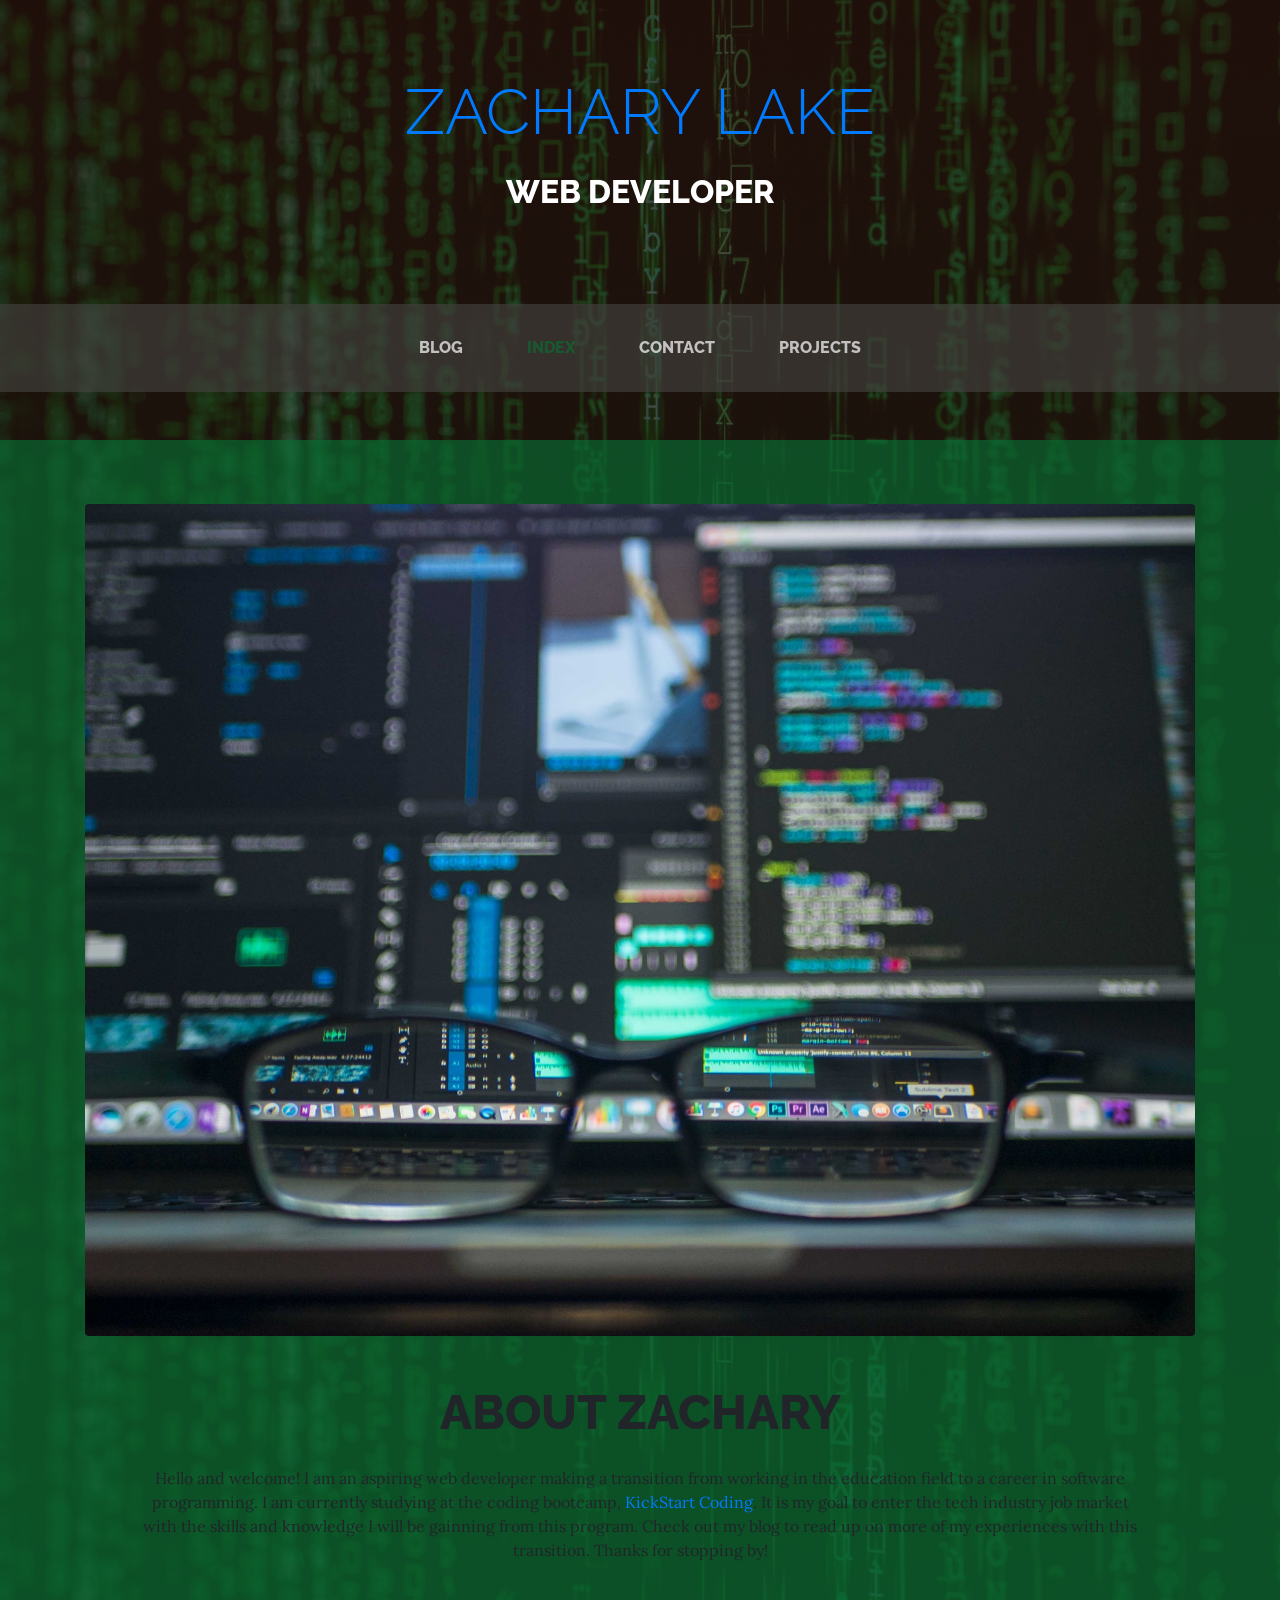
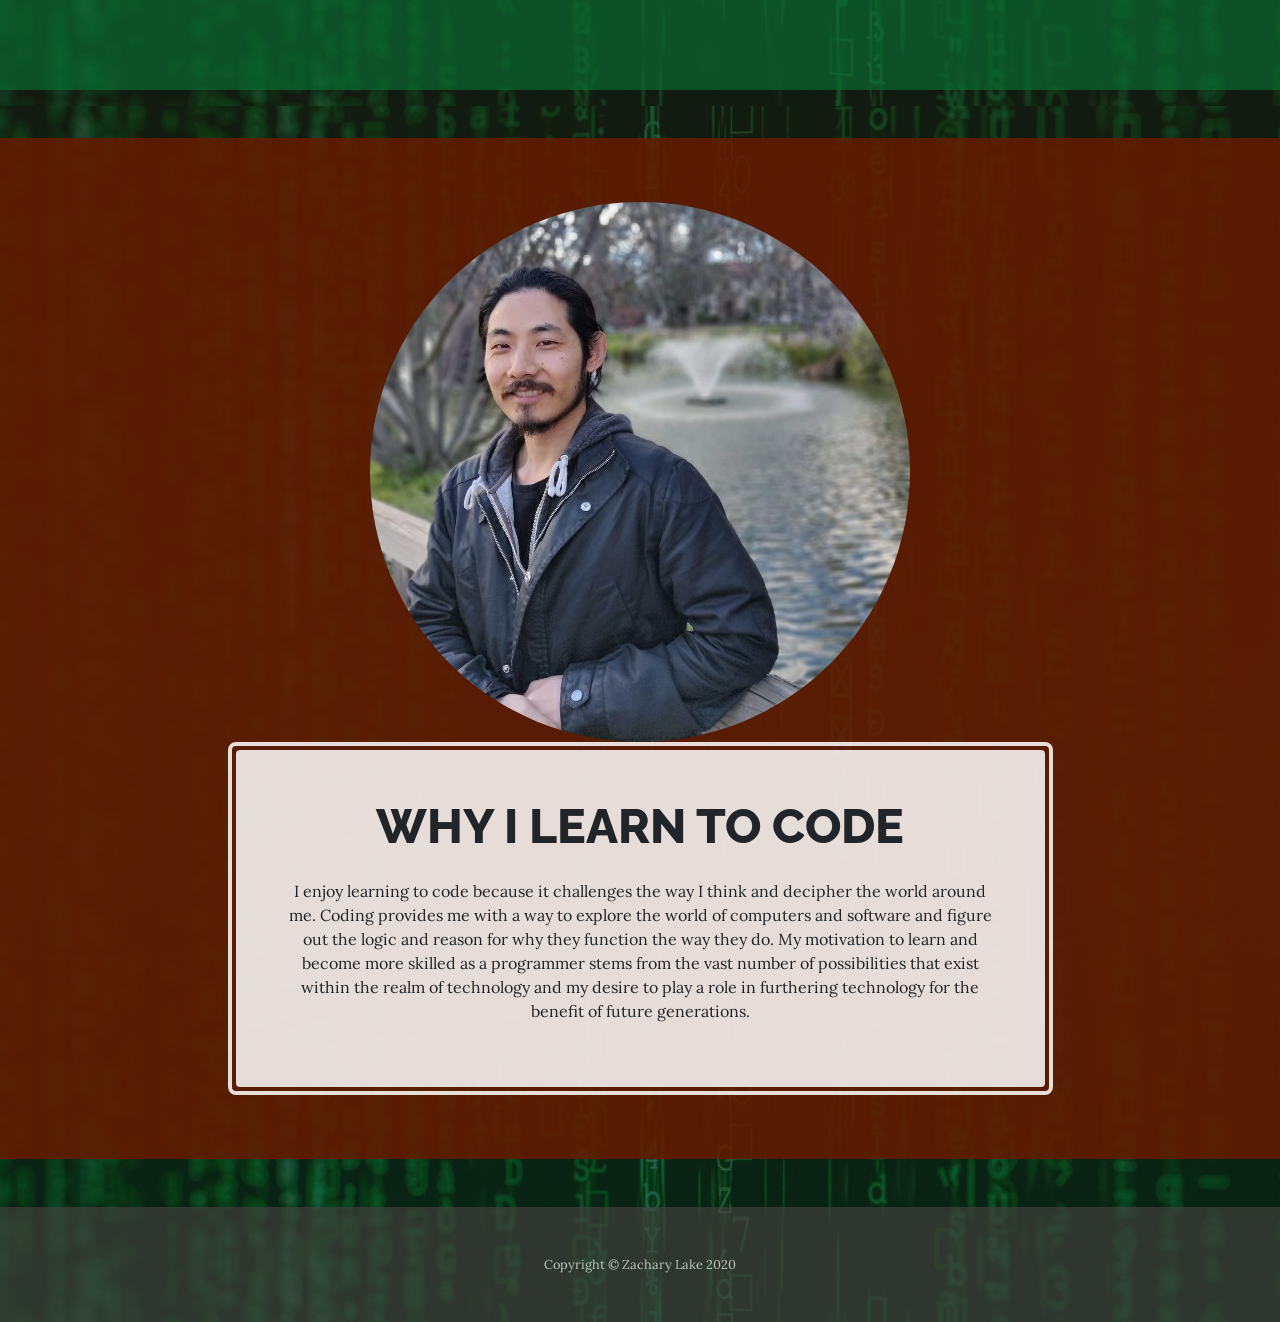
<file: docs/index.html>
<!DOCTYPE html>
<html lang="en">
    <head>
        <meta charset="utf-8">
        <meta name="viewport" content="width=device-width, initial-scale=1, shrink-to-fit=no">

        <title>index</title>

        <!-- Boostrap Styling Link-->
        <link rel="stylesheet" href="https://stackpath.bootstrapcdn.com/bootstrap/4.4.1/css/bootstrap.min.css" integrity="sha384-Vkoo8x4CGsO3+Hhxv8T/Q5PaXtkKtu6ug5TOeNV6gBiFeWPGFN9MuhOf23Q9Ifjh" crossorigin="anonymous">
    
        <!-- Custom styles -->
        <link rel="stylesheet" href="./css/style.css">
        
        <!--Custom Fonts -->
        <link href="https://fonts.googleapis.com/css?family=Raleway:100,100i,200,200i,300,300i,400,400i,500,500i,600,600i,700,700i,800,800i,900,900i&display=swap" rel="stylesheet">
        <link href="https://fonts.googleapis.com/css?family=Lora:400i,700,700i&display=swap" rel="stylesheet">

        <!--Contact Links-->
        <link rel="stylesheet" href="https://cdnjs.cloudflare.com/ajax/libs/font-awesome/4.7.0/css/font-awesome.min.css">


    </head>

    <body>
        <h1 class="site-heading text-center text-white d-none d-lg-block">
            <span class="site-heading-upper text-primary mb-3">Zachary Lake</span>
            <span class="site-heading-lower">Web Developer</span>
        </h1>

         <!-- Navigation -->
         <nav class="navbar navbar-expand-lg navbar-dark py-lg-4 mb-5" id="mainNav">
            <div class="container">
                <a class="navbar-brand text-uppercase text-expanded font-weight-bold d-lg-none" href="index.html">Zachary Lake</a>
                <button class="navbar-toggler" type="button" data-toggle="collapse" data-target="#navbarMenu" aria-controls="navbarMenu" aria-expanded="false" aria-label="Toggle navigation">
                    <span class="navbar-toggler-icon"></span>
                </button>
                <div class="collapse navbar-collapse" id="navbarMenu">
                    <ul class="navbar-nav mx-auto">
                        
                            <li class="nav-item  px-lg-4">
                                <a class="nav-link text-uppercase text-expanded" href="blog.html">blog</a>
                            </li>
                        
                            <li class="nav-item active px-lg-4">
                                <a class="nav-link text-uppercase text-expanded" href="index.html">index</a>
                            </li>
                        
                            <li class="nav-item  px-lg-4">
                                <a class="nav-link text-uppercase text-expanded" href="contact.html">contact</a>
                            </li>
                        
                            <li class="nav-item  px-lg-4">
                                <a class="nav-link text-uppercase text-expanded" href="projects.html">projects</a>
                            </li>
                        
                    </ul>
                </div>
            </div>
        </nav>

        
<!-- About Section -->
<section class="page-section my-5 about">
<div class="container">
<div class="intro">
<img class="intro-img img-fluid mb-3 mb-lg-0 rounded" src="./images/computer-code.jpg" alt="#">
<div class="intro-text left-0 text-center bg-faded p-5 rounded">
<h2 class="section-heading mb-4">
<span class="section-heading-upper">About Zachary</span>
</h2>
<p class="mb-3">Hello and welcome! I am an aspiring web developer making a transition from working in the education field to a career in software programming. I am currently studying at the coding 
bootcamp, <a href="http://www.kickstartcoding.com"> KickStart Coding</a>. It is my goal to enter the tech industry job market with the skills and knowledge I will be gainning from this program.
Check out my blog to read up on more of my experiences with this transition. Thanks for stopping by!
</p>
</div>
</div>
</div>
</section>
<section class="page-section my-5 bio">
<div class="container">
<div class="row">
<div class="col-xl-9 mx-auto">
<img class="profile-img img-fluid mx-auto d-flex rounded-circle mb-3 mb-lg-0" src="./images/profile.jpg" alt="#">
<div class="bio-inner text-center rounded">
<h2 class="section-heading mb-4">
<span class="section-heading-upper">Why I Learn to Code</span>
</h2>
<p>
I enjoy learning to code because it challenges the way I think and decipher the world around me. Coding provides me with a way to explore the world
of computers and software and figure out the logic and reason for why they function the way they do. My motivation to learn and become more skilled as a programmer stems from the vast number of 
possibilities that exist within the realm of technology and my desire to play a role in furthering technology for the benefit of future generations.
</p>
</div>
</div>
</div>
</div>
</section>

              <!-- Footer -->
      <footer class="footer text-center py-5">
        <div class="container">
            <p class="m-0 small">Copyright &copy; Zachary Lake 2020</p>
        </div>
      </footer>

      <script src="https://code.jquery.com/jquery-3.3.1.slim.min.js" integrity="sha384-q8i/X+965DzO0rT7abK41JStQIAqVgRVzpbzo5smXKp4YfRvH+8abtTE1Pi6jizo" crossorigin="anonymous"></script>
      <script src="https://cdnjs.cloudflare.com/ajax/libs/popper.js/1.14.3/umd/popper.min.js" integrity="sha384-ZMP7rVo3mIykV+2+9J3UJ46jBk0WLaUAdn689aCwoqbBJiSnjAK/l8WvCWPIPm49" crossorigin="anonymous"></script>
      <script src="https://stackpath.bootstrapcdn.com/bootstrap/4.1.3/js/bootstrap.min.js" integrity="sha384-ChfqqxuZUCnJSK3+MXmPNIyE6ZbWh2IMqE241rYiqJxyMiZ6OW/JmZQ5stwEULTy" crossorigin="anonymous"></script>
  </body>
</html>
</file>
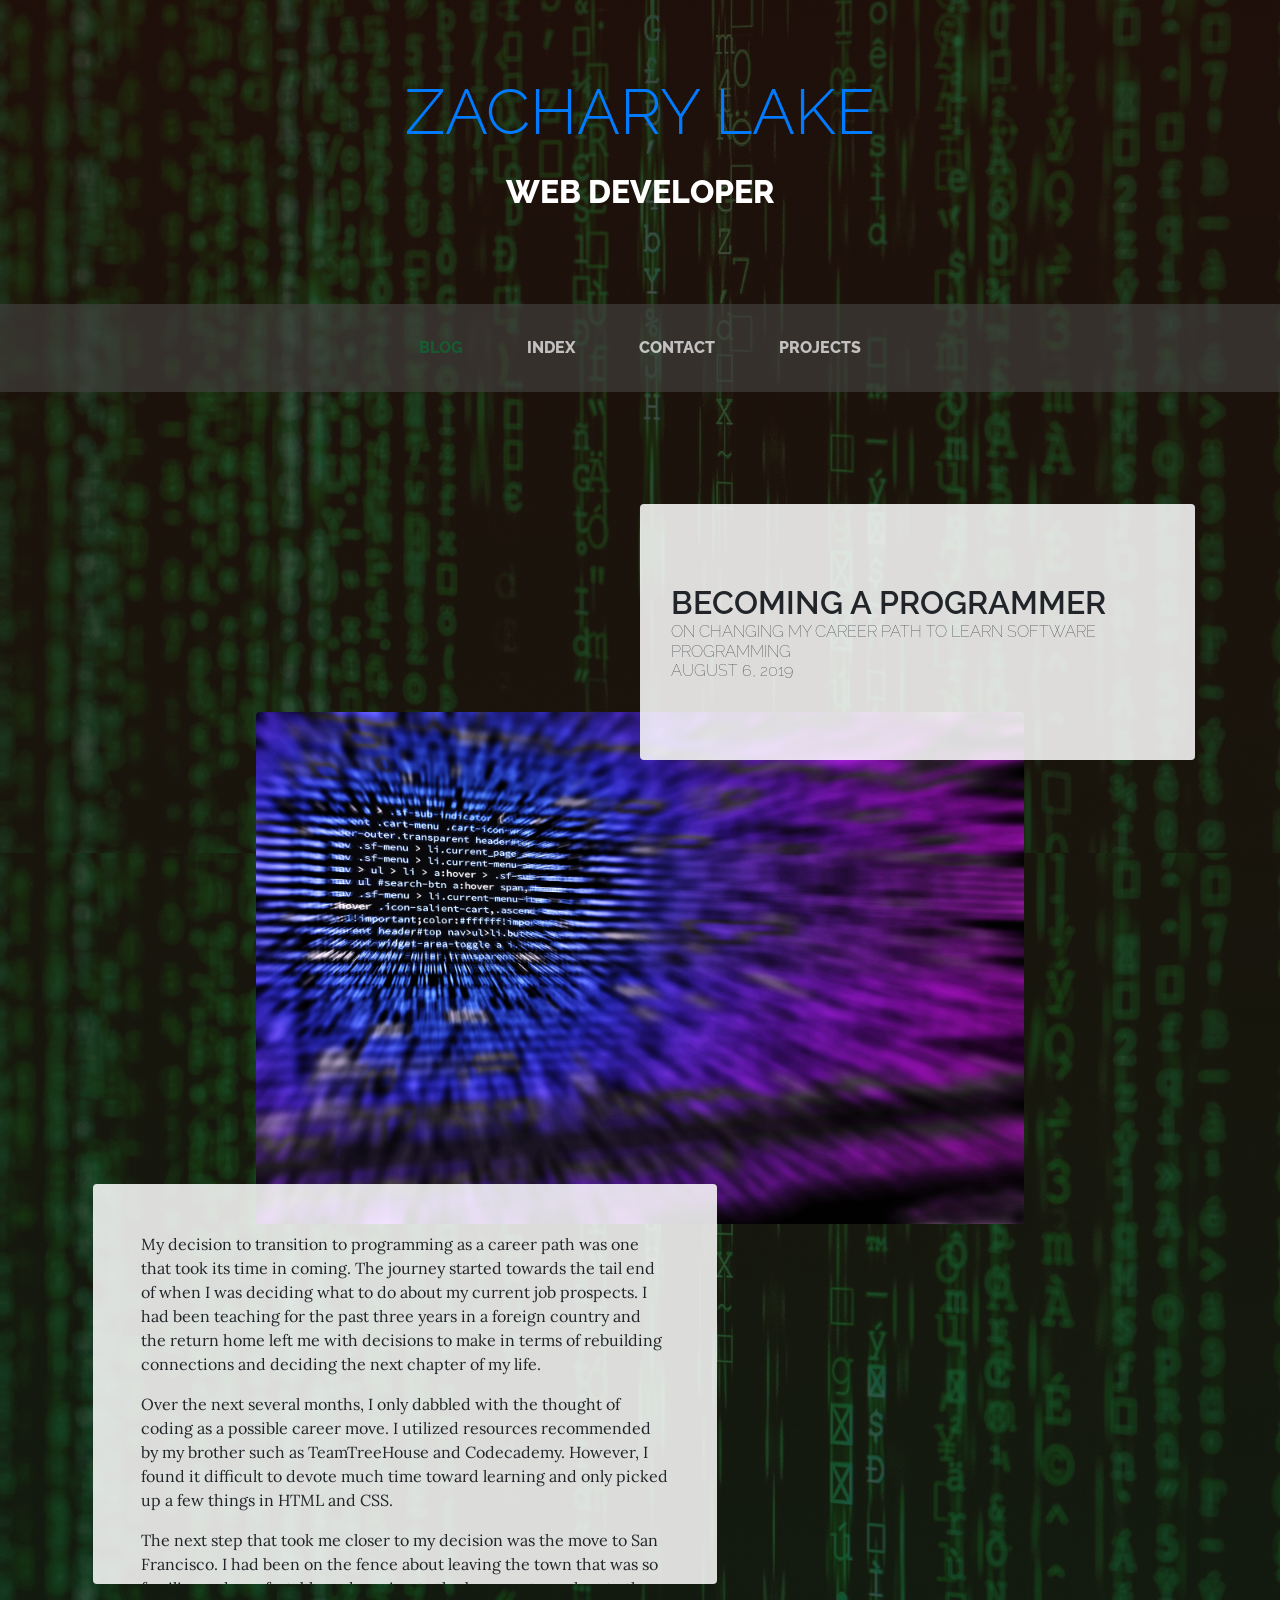
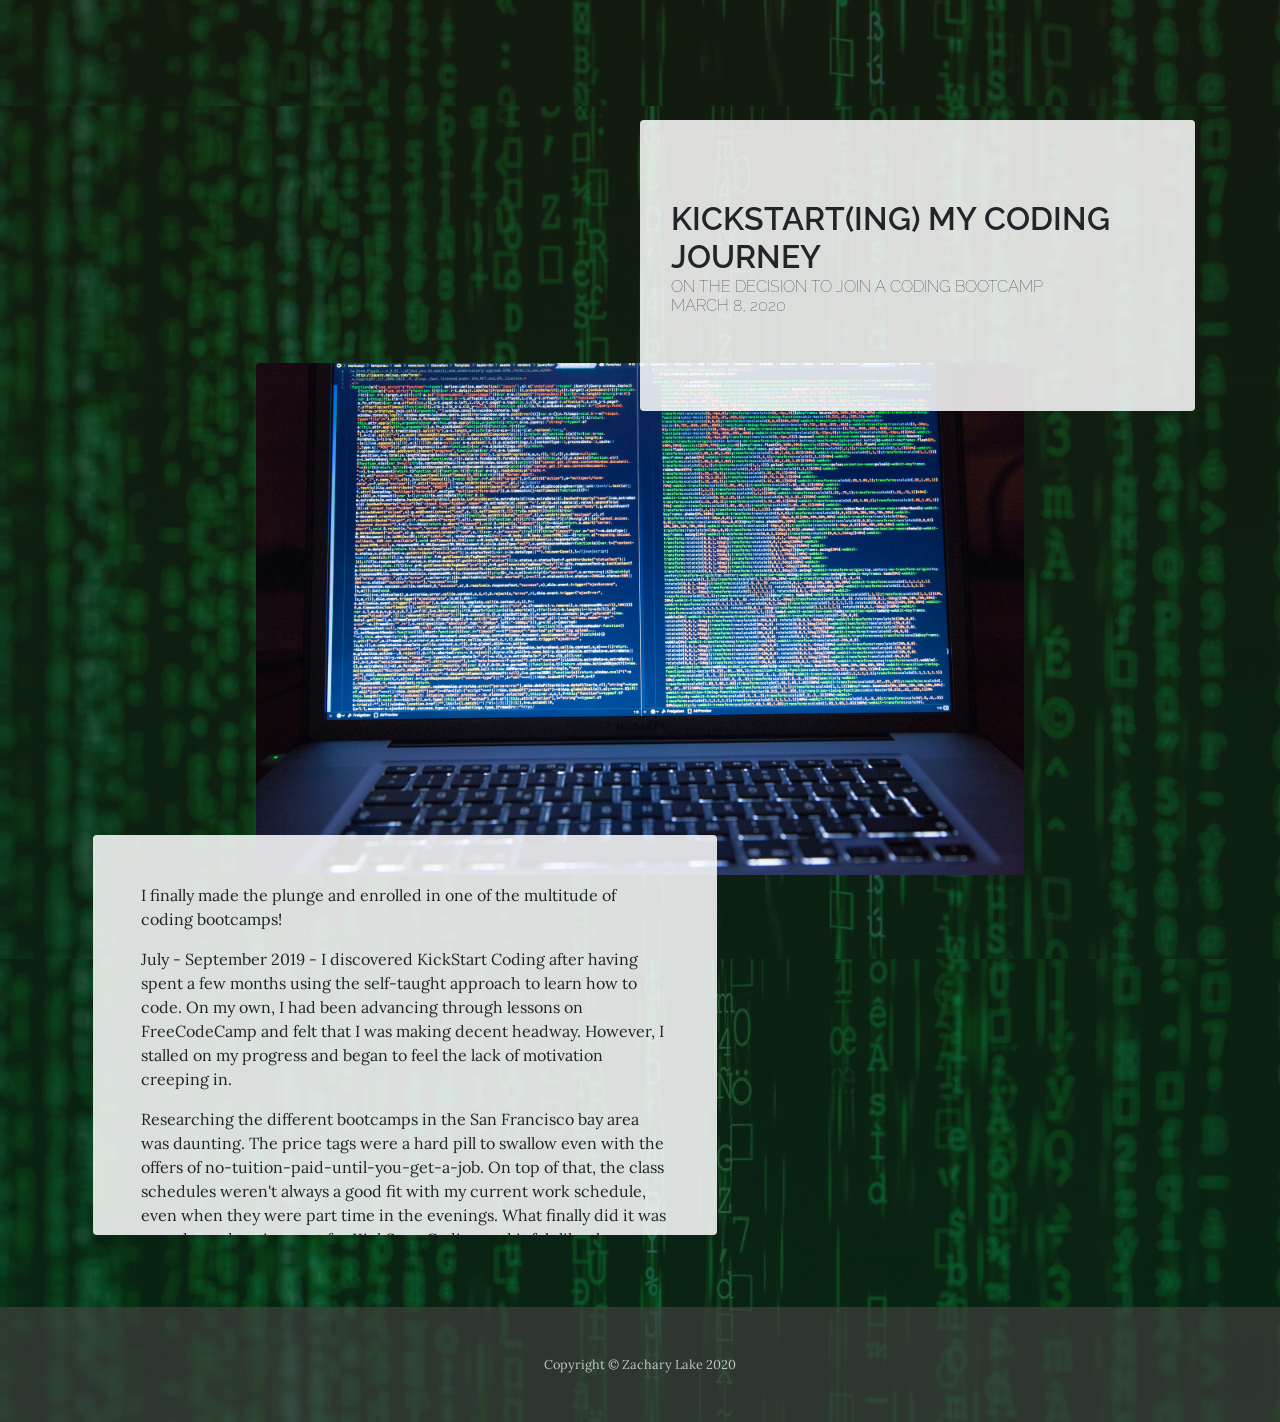
<file: docs/blog.html>
<!DOCTYPE html>
<html lang="en">
    <head>
        <meta charset="utf-8">
        <meta name="viewport" content="width=device-width, initial-scale=1, shrink-to-fit=no">

        <title>blog</title>

        <!-- Boostrap Styling Link-->
        <link rel="stylesheet" href="https://stackpath.bootstrapcdn.com/bootstrap/4.4.1/css/bootstrap.min.css" integrity="sha384-Vkoo8x4CGsO3+Hhxv8T/Q5PaXtkKtu6ug5TOeNV6gBiFeWPGFN9MuhOf23Q9Ifjh" crossorigin="anonymous">
    
        <!-- Custom styles -->
        <link rel="stylesheet" href="./css/style.css">
        
        <!--Custom Fonts -->
        <link href="https://fonts.googleapis.com/css?family=Raleway:100,100i,200,200i,300,300i,400,400i,500,500i,600,600i,700,700i,800,800i,900,900i&display=swap" rel="stylesheet">
        <link href="https://fonts.googleapis.com/css?family=Lora:400i,700,700i&display=swap" rel="stylesheet">

        <!--Contact Links-->
        <link rel="stylesheet" href="https://cdnjs.cloudflare.com/ajax/libs/font-awesome/4.7.0/css/font-awesome.min.css">


    </head>

    <body>
        <h1 class="site-heading text-center text-white d-none d-lg-block">
            <span class="site-heading-upper text-primary mb-3">Zachary Lake</span>
            <span class="site-heading-lower">Web Developer</span>
        </h1>

         <!-- Navigation -->
         <nav class="navbar navbar-expand-lg navbar-dark py-lg-4 mb-5" id="mainNav">
            <div class="container">
                <a class="navbar-brand text-uppercase text-expanded font-weight-bold d-lg-none" href="index.html">Zachary Lake</a>
                <button class="navbar-toggler" type="button" data-toggle="collapse" data-target="#navbarMenu" aria-controls="navbarMenu" aria-expanded="false" aria-label="Toggle navigation">
                    <span class="navbar-toggler-icon"></span>
                </button>
                <div class="collapse navbar-collapse" id="navbarMenu">
                    <ul class="navbar-nav mx-auto">
                        
                            <li class="nav-item active px-lg-4">
                                <a class="nav-link text-uppercase text-expanded" href="blog.html">blog</a>
                            </li>
                        
                            <li class="nav-item  px-lg-4">
                                <a class="nav-link text-uppercase text-expanded" href="index.html">index</a>
                            </li>
                        
                            <li class="nav-item  px-lg-4">
                                <a class="nav-link text-uppercase text-expanded" href="contact.html">contact</a>
                            </li>
                        
                            <li class="nav-item  px-lg-4">
                                <a class="nav-link text-uppercase text-expanded" href="projects.html">projects</a>
                            </li>
                        
                    </ul>
                </div>
            </div>
        </nav>

        
<!-- Blog Section -->
<section class="page-section">
<div class="container">
<div class="blog-item">
<div class="blog-item-title d-flex col-lg-6 ml-auto rounded">
<div class="p-3 d-flex ml-auto rounded">
<h2 class="section-heading mb-0">
<span class="section-heading-blog">Becoming a Programmer</span>
<span class="section-heading-lower">On changing my career path to learn software programming</span>
<span class="section-heading-lower">August 6, 2019</span>
</h2>
</div>
</div>
<img class="blog-item-img mx-auto d-flex rounded img-fluid mb-3 mb-lg-0" src="./images/programmer-blog-post.jpg">
<div class="blog-item-description d-flex mr-auto">
<div class="blog-item blog-item-inner p-5 rounded">
<p class="mb-3">
My decision to transition to programming as a career path was one that took its time in coming. The journey started towards the tail end of when I was deciding what to do about my current job prospects. I had been teaching for the past three years in a foreign country and the return home left me with decisions to make in terms of rebuilding connections and deciding the next chapter of my life.
</p>
<p class="mb-3">
Over the next several months,  I only dabbled with the thought of coding as  a possible career move. I utilized resources recommended by my brother such as TeamTreeHouse and Codecademy. However, I found it difficult to devote much time toward learning and only picked up a few things in HTML and CSS.
</p>
<p class="mb-3">
The next step that took me closer to my decision was the move to San Francisco. I had been on the fence about leaving the town that was so familiar and comfortable and moving to the bay area to seek out other career opportunities. I finally made the plunge during the summer of 2018 and it's been quite the journey. I've been working at a local university in an office job, doing the 9 to 5 to afford the new living costs of the bigger city. What sealed my decision to move toward coding as a new career was the app, Career Karma. I joined the community and took part in their 21 Day Challenge. Through this challenge I learned more about coding bootcamps and discovered a community of people who were in similar positions trying to break into the technology industry, all while picking up on various resources to help me understand what it would take to make this opportunity a reality.
</p>
<p class="mb-3">
Fast forward to 2020 - I've been learning code more seriously through FreeCodeCamp since the summer of 2019. I am now enrolled in KickStart Coding as a way to accelerate my learning and dive deeper into the programming culture (more on that adventure in another post). It is daunting but also exciting to think of all the possibilities that exist in this new field. While I am still only in the first initial steps, the outlook is positive as I continue to press forward.  
</p>
</div>
</div>
</div>
</div>
</section>
<section class="page-section">
<div class="container">
<div class="blog-item">
<div class="blog-item-title d-flex col-lg-6 ml-auto rounded">
<div class="p-3 d-flex ml-auto rounded">
<h2 class="section-heading mb-3">
<span class="section-heading-blog">KickStart(ing) My Coding Journey</span>
<span class="section-heading-lower">On the decision to join a coding bootcamp</span>
<span class="section-heading-lower">March 8, 2020</span>
</h2>
</div>
</div>
<img class="blog-item-img mx-auto d-flex rounded img-fluid mb-3 mb-lg-0" src="./images/coding-blog-post.jpg">
<div class="blog-item-description d-flex mr-auto">
<div class="blog-item blog-item-inner p-5 rounded">
<p class="mb-3">
I finally made the plunge and enrolled in one of the multitude of coding bootcamps!
</p>
<p class="mb-3">
July - September 2019 - I discovered KickStart Coding after having spent a few months using the self-taught approach to learn how to code. On my own, I had been advancing through lessons on FreeCodeCamp and felt that I was making decent headway. However, I stalled on my progress and began to feel the lack of motivation creeping in. 
</p>
<p class="mb-3">
Researching the different bootcamps in the San Francisco bay area was daunting. The price tags were a hard pill to swallow even with the offers of no-tuition-paid-until-you-get-a-job. On top of that, the class schedules weren't always a good fit with my current work schedule, even when they were part time in the evenings. What finally did it was a random advertisement for KickStart Coding and it felt like the doorway to an opportunity opened up.
</p>
<p class="mb-3">
October 2019 - KickStart was exactly the bootcamp I was looking for. Its pricepoint was unmatched by the other bootcamps I had researched, and the program length was only four months while offering a curriculum that would teach both front-end and back-end programming. After reading up on their website, I knew this was the chance I had been hoping for. I applied, made it through the initial interview process and then the email that made it a reality:
</p>
<p class="mb-3">
I had been accepted! The next few months were spent working on prework materials in advance of the first day of class. As each month ticked by on the calendar, I was getting closer to beginning my journey to accomplish my career goal.
</p>
<p class="mb-3">
March 2020 - I have now attended my first week of class and already I feel that the bootcamp has delivered on its promise. The course material that I've studied has only served to reinforce my desire to learn and do what is necessary to transition into software programming. 
</p>
<p class="mb-3">
I'm looking forward to the next four months to see just how much I am able to learn and practice on the next step of my journey.
</p>
</div>
</div>
</div>
</div>
</section>


              <!-- Footer -->
      <footer class="footer text-center py-5">
        <div class="container">
            <p class="m-0 small">Copyright &copy; Zachary Lake 2020</p>
        </div>
      </footer>

      <script src="https://code.jquery.com/jquery-3.3.1.slim.min.js" integrity="sha384-q8i/X+965DzO0rT7abK41JStQIAqVgRVzpbzo5smXKp4YfRvH+8abtTE1Pi6jizo" crossorigin="anonymous"></script>
      <script src="https://cdnjs.cloudflare.com/ajax/libs/popper.js/1.14.3/umd/popper.min.js" integrity="sha384-ZMP7rVo3mIykV+2+9J3UJ46jBk0WLaUAdn689aCwoqbBJiSnjAK/l8WvCWPIPm49" crossorigin="anonymous"></script>
      <script src="https://stackpath.bootstrapcdn.com/bootstrap/4.1.3/js/bootstrap.min.js" integrity="sha384-ChfqqxuZUCnJSK3+MXmPNIyE6ZbWh2IMqE241rYiqJxyMiZ6OW/JmZQ5stwEULTy" crossorigin="anonymous"></script>
  </body>
</html>
</file>
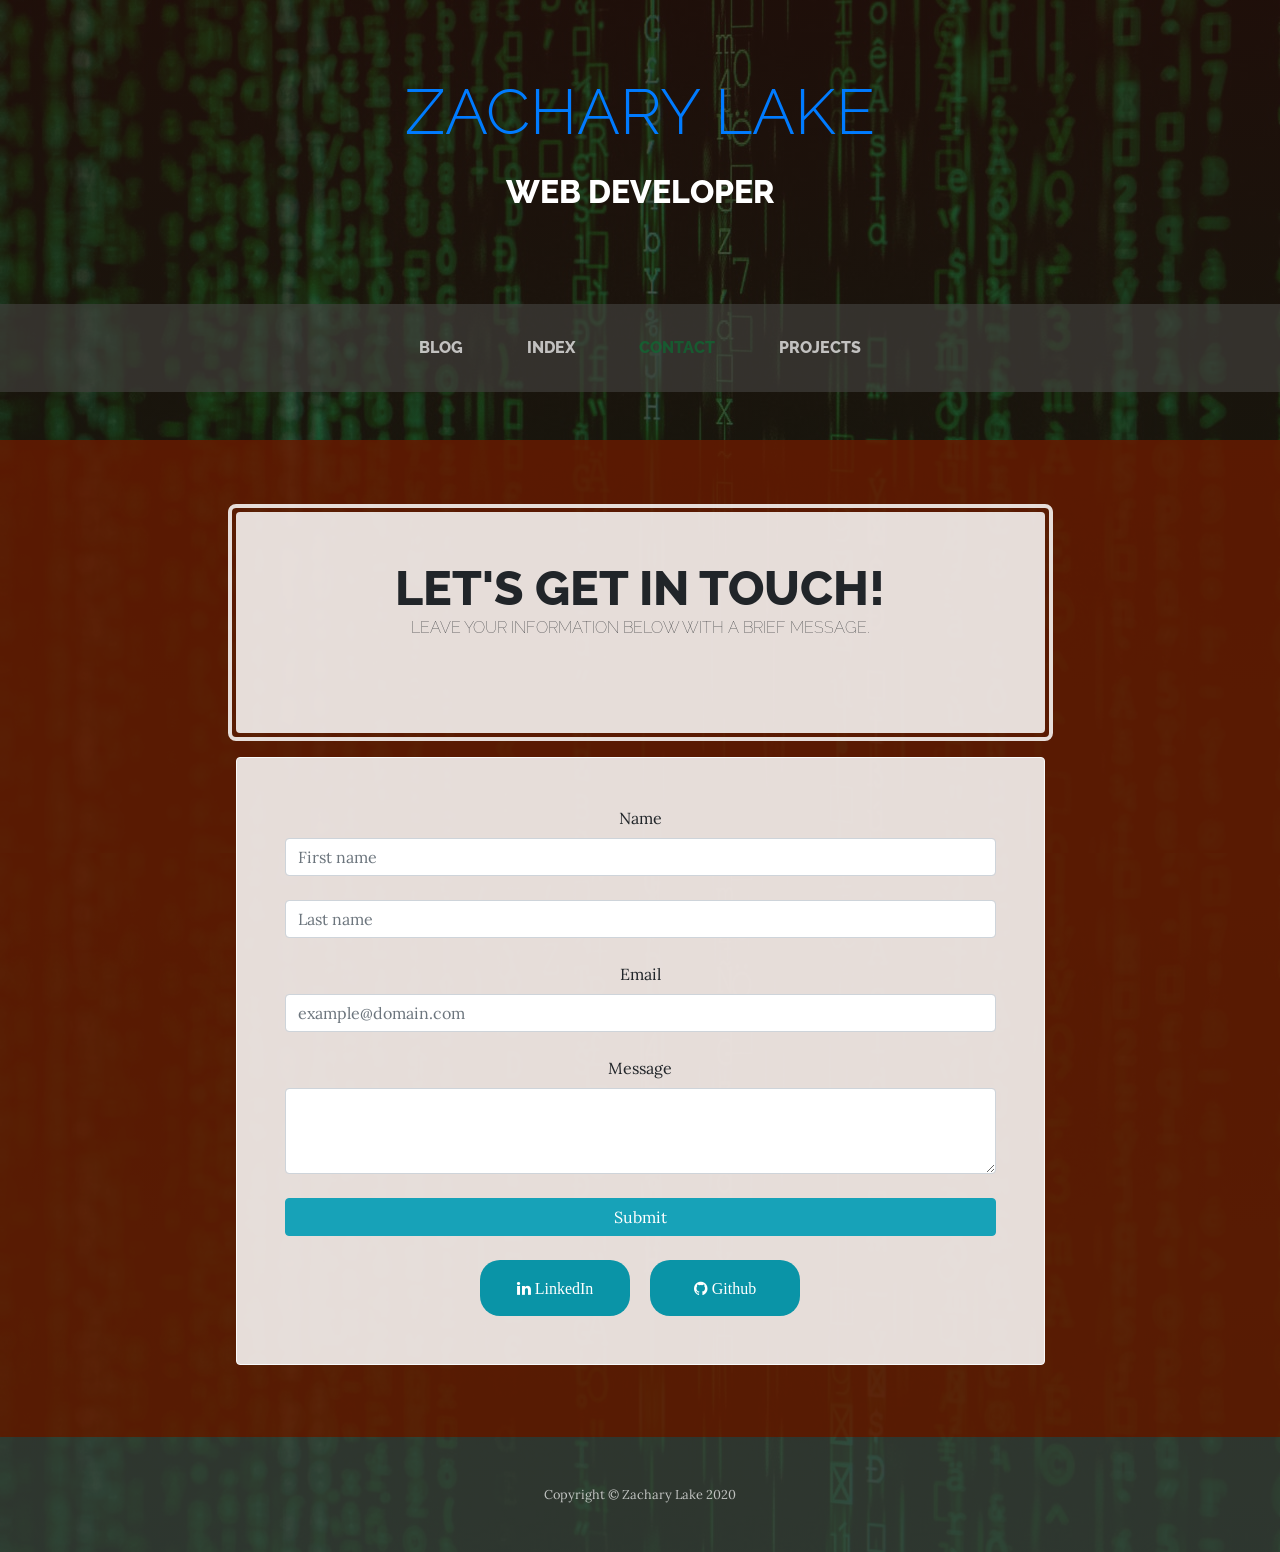
<file: docs/contact.html>
<!DOCTYPE html>
<html lang="en">
    <head>
        <meta charset="utf-8">
        <meta name="viewport" content="width=device-width, initial-scale=1, shrink-to-fit=no">

        <title>contact</title>

        <!-- Boostrap Styling Link-->
        <link rel="stylesheet" href="https://stackpath.bootstrapcdn.com/bootstrap/4.4.1/css/bootstrap.min.css" integrity="sha384-Vkoo8x4CGsO3+Hhxv8T/Q5PaXtkKtu6ug5TOeNV6gBiFeWPGFN9MuhOf23Q9Ifjh" crossorigin="anonymous">
    
        <!-- Custom styles -->
        <link rel="stylesheet" href="./css/style.css">
        
        <!--Custom Fonts -->
        <link href="https://fonts.googleapis.com/css?family=Raleway:100,100i,200,200i,300,300i,400,400i,500,500i,600,600i,700,700i,800,800i,900,900i&display=swap" rel="stylesheet">
        <link href="https://fonts.googleapis.com/css?family=Lora:400i,700,700i&display=swap" rel="stylesheet">

        <!--Contact Links-->
        <link rel="stylesheet" href="https://cdnjs.cloudflare.com/ajax/libs/font-awesome/4.7.0/css/font-awesome.min.css">


    </head>

    <body>
        <h1 class="site-heading text-center text-white d-none d-lg-block">
            <span class="site-heading-upper text-primary mb-3">Zachary Lake</span>
            <span class="site-heading-lower">Web Developer</span>
        </h1>

         <!-- Navigation -->
         <nav class="navbar navbar-expand-lg navbar-dark py-lg-4 mb-5" id="mainNav">
            <div class="container">
                <a class="navbar-brand text-uppercase text-expanded font-weight-bold d-lg-none" href="index.html">Zachary Lake</a>
                <button class="navbar-toggler" type="button" data-toggle="collapse" data-target="#navbarMenu" aria-controls="navbarMenu" aria-expanded="false" aria-label="Toggle navigation">
                    <span class="navbar-toggler-icon"></span>
                </button>
                <div class="collapse navbar-collapse" id="navbarMenu">
                    <ul class="navbar-nav mx-auto">
                        
                            <li class="nav-item  px-lg-4">
                                <a class="nav-link text-uppercase text-expanded" href="blog.html">blog</a>
                            </li>
                        
                            <li class="nav-item  px-lg-4">
                                <a class="nav-link text-uppercase text-expanded" href="index.html">index</a>
                            </li>
                        
                            <li class="nav-item active px-lg-4">
                                <a class="nav-link text-uppercase text-expanded" href="contact.html">contact</a>
                            </li>
                        
                            <li class="nav-item  px-lg-4">
                                <a class="nav-link text-uppercase text-expanded" href="projects.html">projects</a>
                            </li>
                        
                    </ul>
                </div>
            </div>
        </nav>

        
<!-- Contact Section -->
<section class="page-section cta">
<div class="container">
<div class="row">
<div class="col-xl-9 mx-auto">
<div class="cta-inner text-center rounded">
<h2 class="section-heading mb-5">
<span class="section-heading-upper">Let's Get In Touch!</span>
<span class="section-heading-lower">Leave your information below with a brief message.</span>
</h2>
</div>   
<form class="border contact-form border-light p-5 mt-4 text-center rounded">
<label for="firstname">Name</label>
<input type="text" id="firstName" class="form-control mb-4" placeholder="First name">
<input type="text" id="lastName" class="form-control mb-4" placeholder="Last name">
<label for="defaultLoginFormEmail">Email</label>
<input type="text" id="userEmail" class="form-control mb-4" placeholder="example@domain.com">
<label for="materialContactFormMessage">Message</label>
<textarea id="materialContactFormMessage" class="form-control md-textarea" rows="3"></textarea>
<button class="btn btn-info btn-block my-4" href="mailto:zlake23@gmail.com" type="submit">Submit</button>
<div class="contact-links">
<a href="linkedin.com/in/zachary-lake" class="contact-btn mx-2">
<i class="fa fa-linkedin">  LinkedIn</i>
</a>
<a href="github.com/zlake23" class="contact-btn mx-2">
<i class="fa fa-github">  Github</i> 
</a>
</div>
</form>
</div>
</div>
</div>
</section>




              <!-- Footer -->
      <footer class="footer text-center py-5">
        <div class="container">
            <p class="m-0 small">Copyright &copy; Zachary Lake 2020</p>
        </div>
      </footer>

      <script src="https://code.jquery.com/jquery-3.3.1.slim.min.js" integrity="sha384-q8i/X+965DzO0rT7abK41JStQIAqVgRVzpbzo5smXKp4YfRvH+8abtTE1Pi6jizo" crossorigin="anonymous"></script>
      <script src="https://cdnjs.cloudflare.com/ajax/libs/popper.js/1.14.3/umd/popper.min.js" integrity="sha384-ZMP7rVo3mIykV+2+9J3UJ46jBk0WLaUAdn689aCwoqbBJiSnjAK/l8WvCWPIPm49" crossorigin="anonymous"></script>
      <script src="https://stackpath.bootstrapcdn.com/bootstrap/4.1.3/js/bootstrap.min.js" integrity="sha384-ChfqqxuZUCnJSK3+MXmPNIyE6ZbWh2IMqE241rYiqJxyMiZ6OW/JmZQ5stwEULTy" crossorigin="anonymous"></script>
  </body>
</html>
</file>
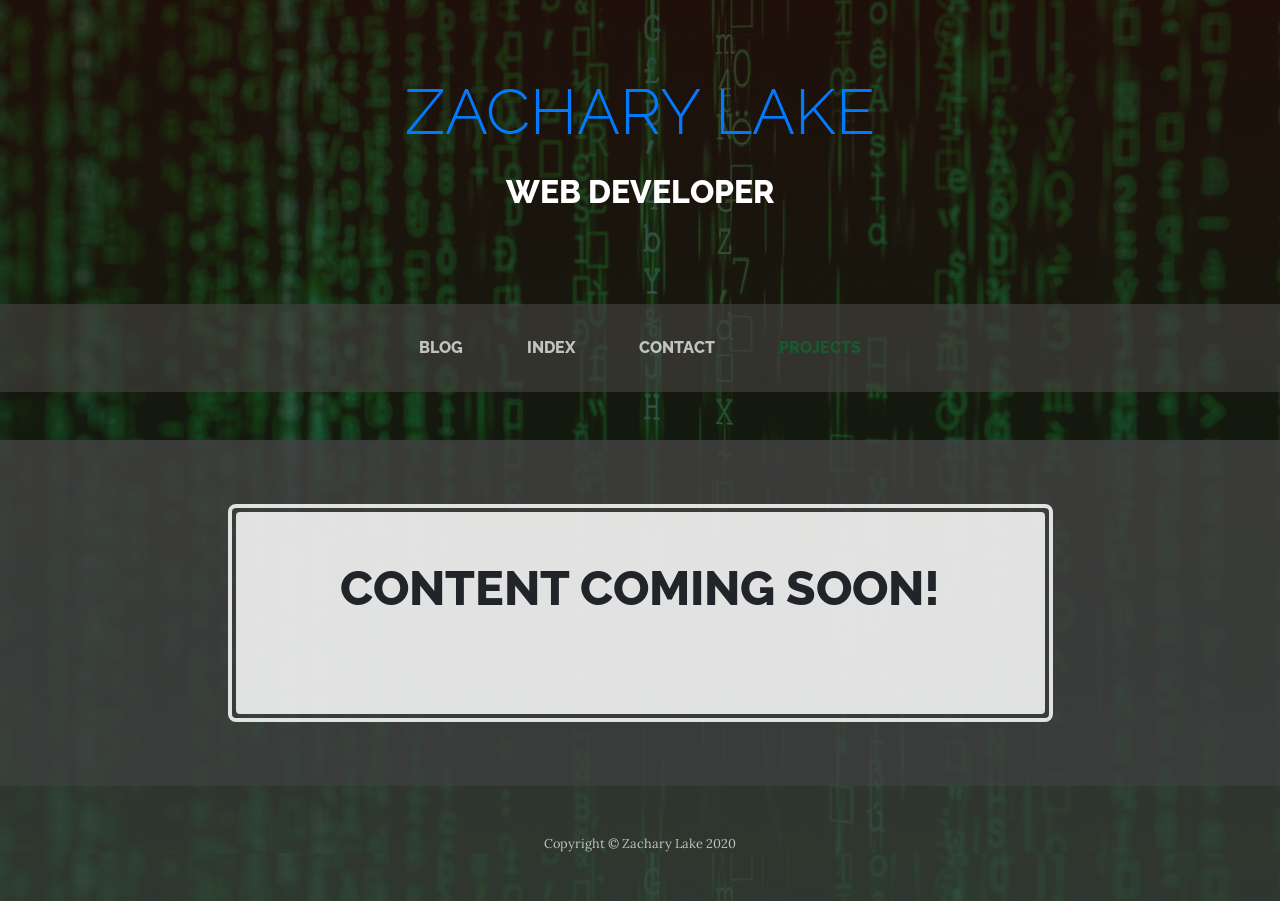
<file: docs/projects.html>
<!DOCTYPE html>
<html lang="en">
    <head>
        <meta charset="utf-8">
        <meta name="viewport" content="width=device-width, initial-scale=1, shrink-to-fit=no">

        <title>projects</title>

        <!-- Boostrap Styling Link-->
        <link rel="stylesheet" href="https://stackpath.bootstrapcdn.com/bootstrap/4.4.1/css/bootstrap.min.css" integrity="sha384-Vkoo8x4CGsO3+Hhxv8T/Q5PaXtkKtu6ug5TOeNV6gBiFeWPGFN9MuhOf23Q9Ifjh" crossorigin="anonymous">
    
        <!-- Custom styles -->
        <link rel="stylesheet" href="./css/style.css">
        
        <!--Custom Fonts -->
        <link href="https://fonts.googleapis.com/css?family=Raleway:100,100i,200,200i,300,300i,400,400i,500,500i,600,600i,700,700i,800,800i,900,900i&display=swap" rel="stylesheet">
        <link href="https://fonts.googleapis.com/css?family=Lora:400i,700,700i&display=swap" rel="stylesheet">

        <!--Contact Links-->
        <link rel="stylesheet" href="https://cdnjs.cloudflare.com/ajax/libs/font-awesome/4.7.0/css/font-awesome.min.css">


    </head>

    <body>
        <h1 class="site-heading text-center text-white d-none d-lg-block">
            <span class="site-heading-upper text-primary mb-3">Zachary Lake</span>
            <span class="site-heading-lower">Web Developer</span>
        </h1>

         <!-- Navigation -->
         <nav class="navbar navbar-expand-lg navbar-dark py-lg-4 mb-5" id="mainNav">
            <div class="container">
                <a class="navbar-brand text-uppercase text-expanded font-weight-bold d-lg-none" href="index.html">Zachary Lake</a>
                <button class="navbar-toggler" type="button" data-toggle="collapse" data-target="#navbarMenu" aria-controls="navbarMenu" aria-expanded="false" aria-label="Toggle navigation">
                    <span class="navbar-toggler-icon"></span>
                </button>
                <div class="collapse navbar-collapse" id="navbarMenu">
                    <ul class="navbar-nav mx-auto">
                        
                            <li class="nav-item  px-lg-4">
                                <a class="nav-link text-uppercase text-expanded" href="blog.html">blog</a>
                            </li>
                        
                            <li class="nav-item  px-lg-4">
                                <a class="nav-link text-uppercase text-expanded" href="index.html">index</a>
                            </li>
                        
                            <li class="nav-item  px-lg-4">
                                <a class="nav-link text-uppercase text-expanded" href="contact.html">contact</a>
                            </li>
                        
                            <li class="nav-item active px-lg-4">
                                <a class="nav-link text-uppercase text-expanded" href="projects.html">projects</a>
                            </li>
                        
                    </ul>
                </div>
            </div>
        </nav>

        
<!-- Projects Section -->
<section class="page-section projects">
<div class="container">
<div class="row">
<div class="col-xl-9 mx-auto">
<div class="projects-inner text-center rounded">
<h2 class="section-heading mb-5">
<span class="section-heading-upper">Content Coming Soon!</span>
</h2>
</div>
</div>
</div>
</div>
</section>




              <!-- Footer -->
      <footer class="footer text-center py-5">
        <div class="container">
            <p class="m-0 small">Copyright &copy; Zachary Lake 2020</p>
        </div>
      </footer>

      <script src="https://code.jquery.com/jquery-3.3.1.slim.min.js" integrity="sha384-q8i/X+965DzO0rT7abK41JStQIAqVgRVzpbzo5smXKp4YfRvH+8abtTE1Pi6jizo" crossorigin="anonymous"></script>
      <script src="https://cdnjs.cloudflare.com/ajax/libs/popper.js/1.14.3/umd/popper.min.js" integrity="sha384-ZMP7rVo3mIykV+2+9J3UJ46jBk0WLaUAdn689aCwoqbBJiSnjAK/l8WvCWPIPm49" crossorigin="anonymous"></script>
      <script src="https://stackpath.bootstrapcdn.com/bootstrap/4.1.3/js/bootstrap.min.js" integrity="sha384-ChfqqxuZUCnJSK3+MXmPNIyE6ZbWh2IMqE241rYiqJxyMiZ6OW/JmZQ5stwEULTy" crossorigin="anonymous"></script>
  </body>
</html>
</file>
<file: docs/css/style.css>
body {
    font-family: 'Lora', serif;
    background-image: linear-gradient(rgba(47, 23, 15, 0.65), rgba(11, 54, 29, 0.65)), url("../images/matrix-background-med.jpg");   
}

h1, h2, h3, h4, h5, h6 {
    font-family: 'Raleway', sans-serif;

}

/* Heading styles */
.site-heading {
    margin-top: 5rem;
    margin-bottom: 5rem;
    text-transform: uppercase;
    line-height: 1;
    font-family: 'Raleway';
  }

.site-heading .site-heading-upper {
    display: block;
    font-size: 4rem;
    font-weight: 300;
  }
  
  .site-heading .site-heading-lower {
    font-size: 2rem;
    font-weight: 800;
    line-height: 4rem;
  }

  .section-heading {
    text-transform: uppercase;
  }
  
  .section-heading .section-heading-upper {
    display: block;
    font-size: 3rem;
    font-weight: 800;
  }

  .section-heading .section-heading-blog {
    display: block;
    font-size: 2rem;
    font-weight: 600;
  }
  
  .section-heading .section-heading-lower {
    display: block;
    font-size: 1rem;
    font-weight: 100;
  }

  /* Navbar styles */
  #mainNav {
    background-color: rgba(66, 65, 62, 0.65);
    font-family: 'Raleway';
  }

  #navbarMenu .nav-item.active .nav-link {
    color: rgba(9, 110, 51, 0.65)
  }

  .navbar-nav .nav-item .nav-link {
    color: rgba(255, 255, 255, 0.7);
    font-weight: 800;
  }


/* Home page styles */ 
  
.about {
  background-color: rgba(9, 110, 51, 0.65);
  padding-top: 4rem;
  padding-bottom: 4rem;
}

.bio {
  background-color: rgba(102, 26, 0, 0.85);
  padding-top: 4rem;
  padding-bottom: 4rem;
}

.bio .bio-inner {
  position: relative;
  padding: 3rem;
  margin: 0.5rem;
  background-color: rgba(255, 255, 255, 0.85)
}

.bio .bio-inner:before {
  border-radius: 0.5rem;
  content: '';
  position: absolute;
  top: -0.5rem;
  bottom: -0.5rem;
  left: -0.5rem;
  right: -0.5rem;
  border: 0.25rem solid rgba(255, 255, 255, 0.85);
}


.cta {
  background-color: rgba(102, 26, 0, 0.85);
  padding-top: 4rem;
  padding-bottom: 4rem;
}

.cta .cta-inner {
  position: relative;
  padding: 3rem;
  margin: 0.5rem;
  background-color: rgba(255, 255, 255, 0.85)
}

.cta .cta-inner:before {
  border-radius: 0.5rem;
  content: '';
  position: absolute;
  top: -0.5rem;
  bottom: -0.5rem;
  left: -0.5rem;
  right: -0.5rem;
  border: 0.25rem solid rgba(255, 255, 255, 0.85);
}

/* Projects page styles */
.projects {
  background-color: rgba(65, 65, 65, 0.85);
  padding-top: 4rem;
  padding-bottom: 4rem;
}

.projects .projects-inner {
  position: relative;
  padding: 3rem;
  margin: 0.5rem;
  background-color: rgba(255, 255, 255, 0.85)
}

.projects .projects-inner:before {
  border-radius: 0.5rem;
  content: '';
  position: absolute;
  top: -0.5rem;
  bottom: -0.5rem;
  left: -0.5rem;
  right: -0.5rem;
  border: 0.25rem solid rgba(255, 255, 255, 0.85);
}

/* Blog page styles */

.blog-item {
  padding-top: 4rem;
  padding-bottom: 4rem;
}

.blog-item-title {
  background-color: rgba(255, 255, 255, 0.85);
  padding-top: 4rem;
  padding-bottom: 4rem;
}

.blog-item .blog-item-inner {
  position: relative;
  padding: 3rem;
  margin: 0.5rem;
  background-color: rgba(255, 255, 255, 0.85);
  max-height: 400px;
  overflow: auto;
}

.blog-item .blog-item-inner:before {
  border-radius: 0.5rem;
  content: '';
  position: absolute;
  top: -0.5rem;
  bottom: -0.5rem;
  left: -0.5rem;
  right: -0.5rem;
  border: 0.25rem solid rgba(255, 255, 255, 0.85);
}

@media (min-width: 992px) {
  .blog-item .blog-item-title {
    position: relative;
    z-index: 1;
    margin-bottom: -3rem;
  }
  .blog-item .blog-item-img {
    position: relative;
    z-index: 0;
    max-width: 60vw;
  }
  .blog-item .blog-item-description {
    position: relative;
    z-index: 1;
    margin-top: -3rem;
    max-width: 50vw;
  }
}

.btn-primary {
  background-color: rgba(9, 110, 51);
}

/* Contact Form style */

.contact-form {
  position: relative;
  padding: 3rem;
  margin: 0.5rem;
  background-color: rgba(255, 255, 255, 0.85);
}

/* Contact button styles*/
.fa {
  padding: 20px;
  font-size: 40px;
  width: 150px;
  text-align: center;
  text-decoration: none;
  border-radius: 20px;
}

.fa:hover {
  opacity: 0.7;
}

.fa-linkedin {
  background: rgb(10, 148, 167);
  color: white;
}

.fa-github {
  background: rgb(10, 148, 167);
  color: white;
}


.footer {
  background-color: rgba(66, 65, 62, 0.65); 
  color: rgba(255, 255, 255, 0.7);
}
</file>
